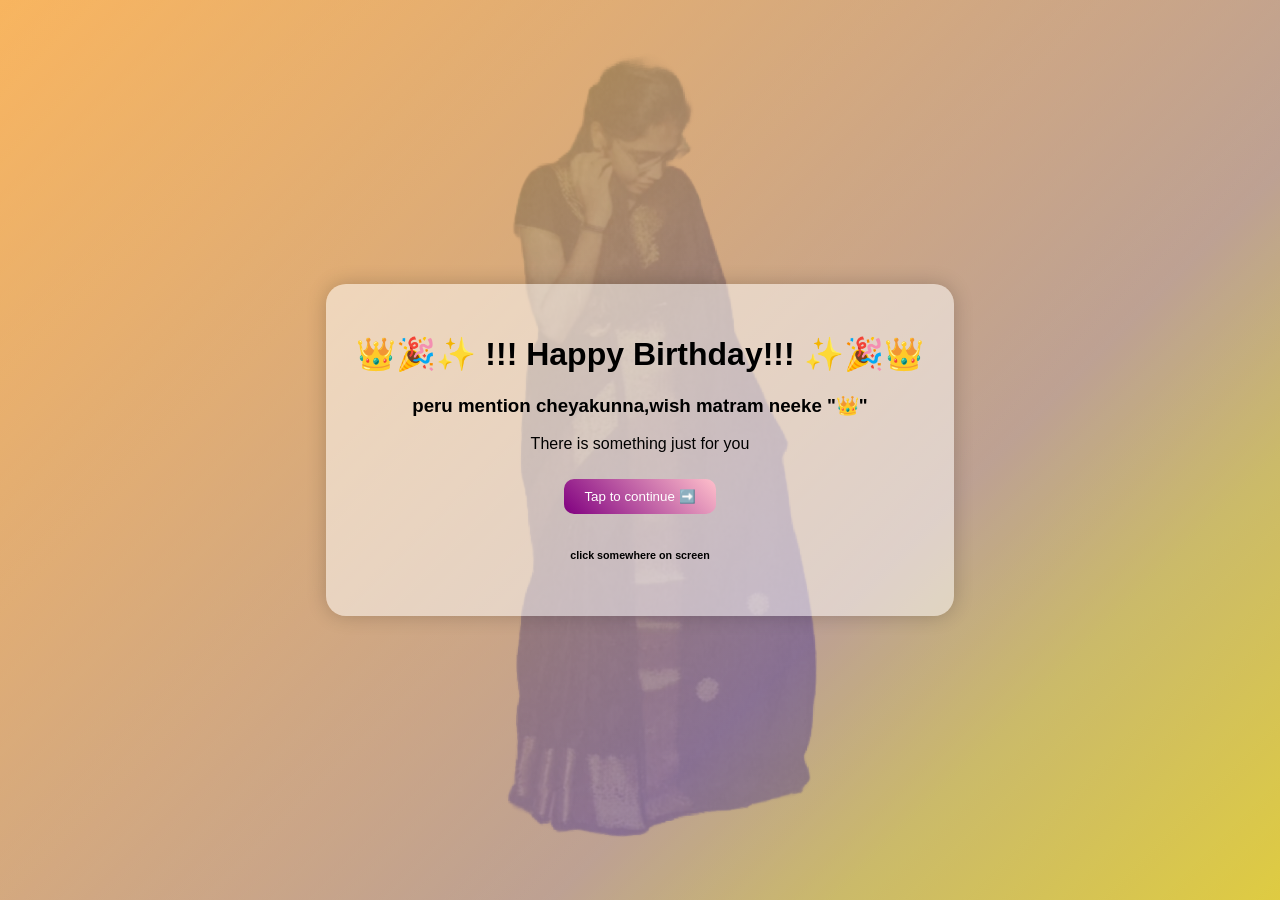
<file: index.html>
<!DOCTYPE html>
<html>
<head>
    <title>wishes 🎉</title>
    <link rel="stylesheet" href="style.css">
</head>
<body class="page1">
  <!--  <audio autoplay loop>
    <source src="audio/song2.mp3" type="audio/mpeg">
</audio> -->

<!-- 🎈 PASTE ANIMATION HERE -->
<div class="balloons">
    <span>💖</span>
    <span>💜</span>
    <span>💙</span>
    <span>💗</span>
    <span>💝</span>

</div>

<!-- Your main content -->
<div class="card">
    
    <h1>👑🎉✨ <b>!!! Happy Birthday!!!</b> ✨🎉👑</h1>
    <h3>peru mention cheyakunna,wish matram neeke "👑"</h3>
    <p> There is something  just for you</p>
    
    <a href="page2.html">
        <button>Tap to continue ➡️</button>
    </a>
        <h6>click somewhere on screen </h6>

</div>
<div class="confetti">
    <span></span>
    <span></span>
    <span></span>
    <span></span>
    <span></span>
</div>
<audio id="bgMusic"  autoplay loop>
    <source src="audio/song2.mp3" type="audio/mpeg">
</audio>

<script>
function startMusicOnce() {
    let music = document.getElementById("bgMusic");
    music.play();

    // Remove event after first click
    document.removeEventListener("click", startMusicOnce);
    document.removeEventListener("touchstart", startMusicOnce);
}

// Works for both mobile & desktop
document.addEventListener("click", startMusicOnce);
document.addEventListener("touchstart", startMusicOnce);
</script>
</body>
</html>
</file>
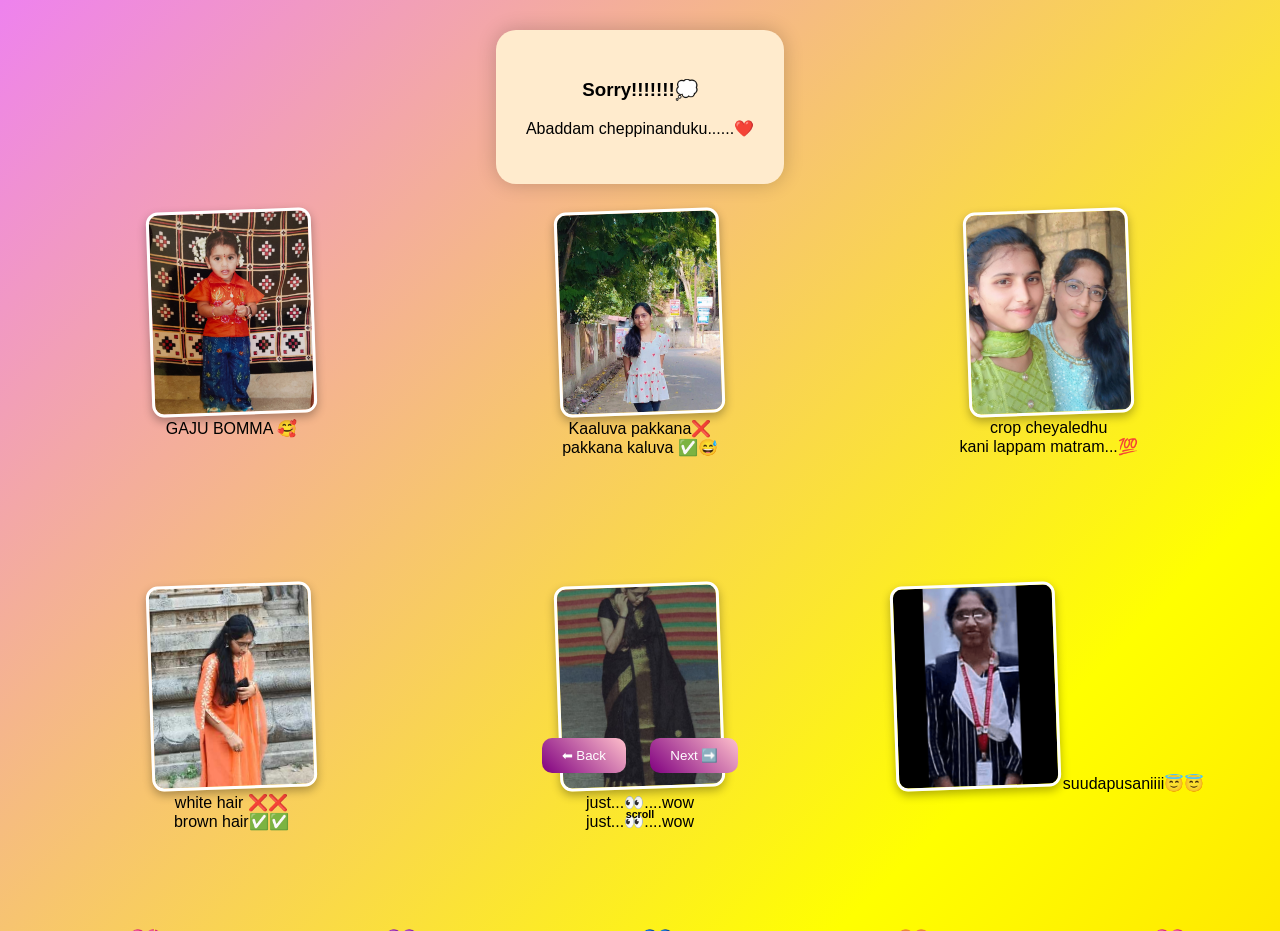
<file: page2.html>
<!DOCTYPE html>
<html>
<head>
    <title>kalakandam page 💭</title>
    <link rel="stylesheet" href="style.css">


<style>
body {
    margin: 0;
    height:100vh;
    
}

/* Gallery Layout */
.gallery {
    display: grid;
    grid-template-columns: repeat(3, 1fr);
    grid-template-rows:repeat(2,1fr);
    gap: 10px;
   /* flex:1;*/
    width:95%;
    margin: 10px auto;
}

.gallery img {
    width: 50%;
    height:60%;
    object-fit: cover;
    border-radius: 12px;
    box-shadow: 0 4px 10px rgba(0,0,0,0.3);
    transition: transform 0.3s;
}

/* Hover effect */
.gallery img:hover {
    transform: scale(1.1);
}

/* Slight tilt effect */
.gallery img:nth-child(odd) {
    transform: rotate(-2deg);
}

.gallery img:nth-child(even) {
    transform: rotate(2deg);
}
</style>

</head>

<body class="page2">

<!-- Audio -->
<audio autoplay loop>
    <source src="audio/sadana.mp3" type="audio/mpeg">
</audio>

<!-- Balloons -->
<div class="balloons">
    <span>💖</span>
    <span>💜</span>
    <span>💙</span>
    <span>💗</span>
    <span>💝</span>
</div>

<!-- Confetti -->
<div class="confetti">
    <span></span>
    <span></span>
    <span></span>
    <span></span>
    <span></span>
</div>

<!-- Card -->
<div class="card">
    <h3> Sorry!!!!!!!💭</h3>
    <p> Abaddam cheppinanduku......❤️</p>
</div>

<!-- Image Gallery -->
<div class="gallery">
    <figure>
    <img src="images/gajubomma.jpeg" alt="me">
    <figcaption>GAJU BOMMA 🥰</figcaption>
    </figure>
    <figure>
    <img src="images/kalva.jpeg" alt="my">
    <figcaption>Kaaluva pakkana❌</figcaption>
    <figcaption>pakkana kaluva ✅😅</figcaption>
    </figure>
    <figure>
    <img src="images/lappam.jpeg">
    <figcaption>crop cheyaledhu</figcaption>
    <figcaption>kani lappam matram...💯</figcaption>
    </figure>
    <figure>
    <img src="images/brownhaiir.jpeg">
    <figcaption>white hair ❌❌</figcaption>
    <figcaption>brown hair✅✅</figcaption>
    </figure>
    <figure>
    <img src="images/saree.jpeg">
    <figcaption>just...👀....wow</figcaption>
    <figcaption>just...👀....wow</figcaption>
    </figure>
    <figure>
    <img src="images/suddapusani.png">
    <figcapton>suudapusaniiii😇😇</figcapton>
    </figure>
</div>

<!-- Buttons -->
<div class="buttons">
    <a href="index.html"><button>⬅ Back</button></a>
    <a href="page3.html"><button>Next ➡️</button></a>
    <h6>scroll</h6>
</div>

</body>
</html>
</file>
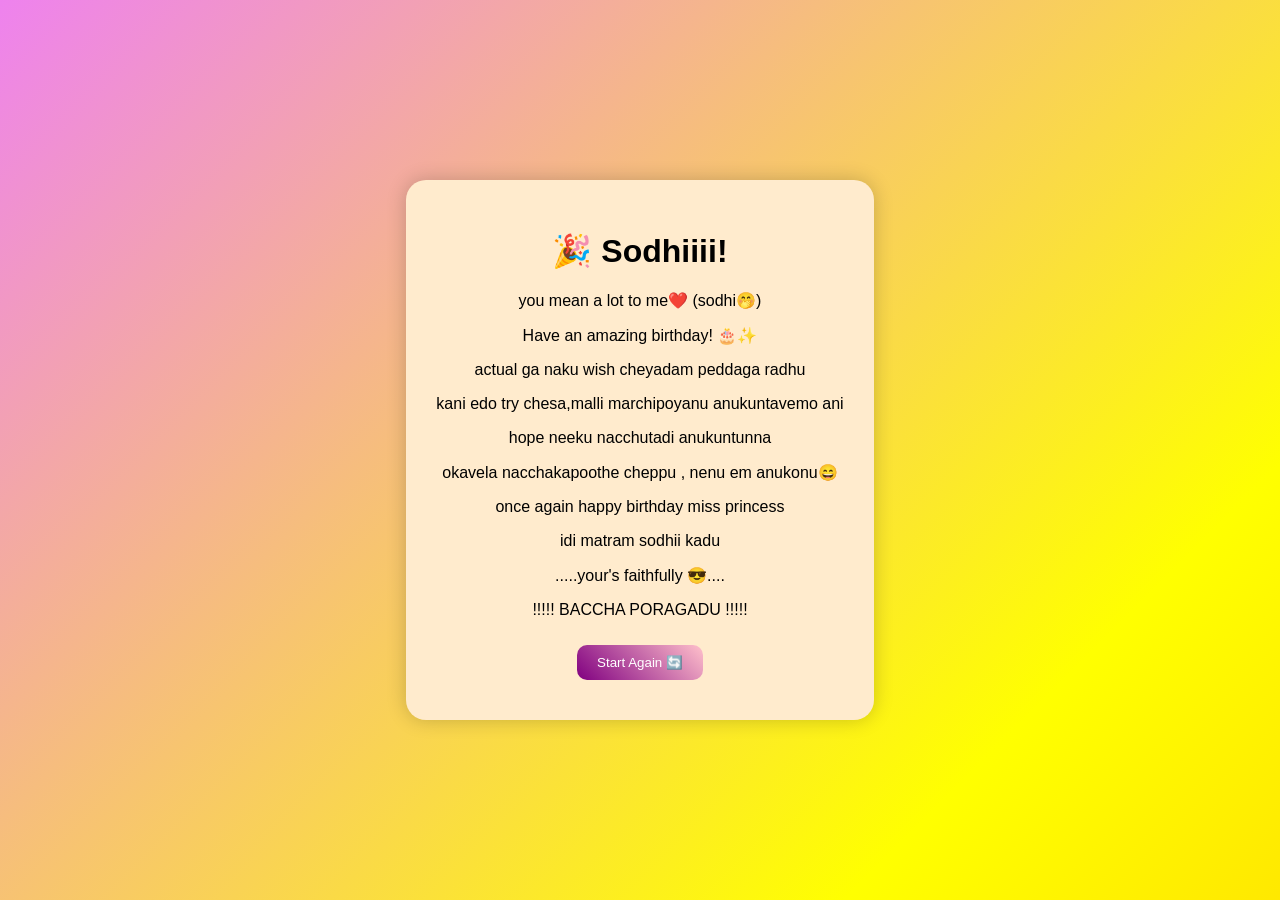
<file: page3.html>
<!DOCTYPE html>
<html>
<head>
    <title>sodhii page 🎁</title>
    <link rel="stylesheet" href="style.css">
</head>
<body class="page3">
    <audio autoplay loop>
    <source src="audio/song4.mp3" type="audio/mpeg">
</audio>

    <div class="balloons">
    <span>💖</span>
    <span>💜</span>
    <span>💙</span>
    <span>💗</span>
    <span>💝</span>

</div>
<div class="confetti">
    <span></span>
    <span></span>
    <span></span>
    <span></span>
    <span></span>
</div>

<div class="card">
    <h1>🎉 Sodhiiii!</h1>
    <p> you mean a lot to me❤️ (sodhi🤭)</p>
    <p>Have an amazing birthday! 🎂✨</p>
    <p> actual ga naku  wish cheyadam peddaga radhu </p>
    <p> kani edo try chesa,malli marchipoyanu anukuntavemo ani </p> 
    <p>hope  neeku nacchutadi anukuntunna</p>
    <p>okavela nacchakapoothe cheppu , nenu em anukonu😄</p>
    <p>once again happy birthday miss princess</p>
    <p>idi matram sodhii kadu</p>
    <p>.....your's faithfully 😎....</p>
    <p>!!!!! BACCHA PORAGADU !!!!!</p>


    <a href="index.html">
        <button>Start Again 🔄</button>
    </a>
</div>

</body>
</html>
</file>
<file: style.css>
body {
    
        margin: 0;
   height: 100vh;
 /*  position:relative;

   /* display: flex;*/
   /* justify-content: center;  */ /* horizontal center */
       /* vertical center */

    font-family: Arial;


}

@keyframes gradientMove {
    0% { background-position: 0% }
    50% { background-position: 100% }
    100% { background-position: 0% }
}

.card {
    background-color: blanchedalmond;
    padding: 30px;
    border-radius: 20px;
    display:inline-block;
    text-align:center;
    width:fit-content;
    margin:auto;
   /* max-width:400px;*/
    animation: pop 1s ease;
    box-shadow:0 0 20px rgba(0,0,0,0.2);

}
.page2 {
    display :flex;
   /* max-width:90%;*/
    margin:20px auto 10px auto;
    text-align: center;
   flex-direction:column;
   height:100vh;
    width:100%;
    background: linear-gradient(-45deg, pink, lightblue, lightgreen ,orange,yellow,violet);
    background-size: 400% 400%;
    animation: gradientMove 10s ease infinite;
}

.page2 .card {
    margin-top: 10px;
    flex-shrink:0;
}
 .page3 {
    display: flex;
    justify-content: center;
    align-items: center;   /* vertical center */
    height: 100vh;
   background: linear-gradient(-45deg, pink, lightblue, lightgreen ,orange,yellow,violet);
    background-size: 400% 400%;
    animation: gradientMove 10s ease infinite;
}
.page1{
    display: flex;
    justify-content: center;
    align-items: center;   /* vertical center */
    height: 100vh;
   /* background-image: 
        linear-gradient(rgba(255,255,255,0.4), rgba(255,255,255,0.4)), /* makes image soft */
      /*  url("images/bgless.png"),  /* your PNG image */
       /* linear-gradient(-45deg, pink, lightblue, lightgreen ,orange,yellow,violet); /* your original background */
      
   /* background-size: cover cover,400%,400%;
    background-position: center;
    background-repeat: no-repeat;
    background-attachment:fixed,fixed,fixed;
     animation: gradientMove 10s ease infinite;*/
     background: linear-gradient(-45deg, pink, lightblue, lightgreen ,orange,yellow,violet);
    background-size: 400% 400%;
    animation: gradientMove 10s ease infinite;

/* 🔥 Fixed Image Layer */
}
.page1::before {
    content: "";
    position: absolute;
    inset: 0;
    background: url("images/background1.png") center/contain no-repeat;
    background-size:contain;
    background-repeat:no-repeat;
    opacity: 0.6;
    z-index: -2;
}

.page1::after {
    content: "";
    position: fixed;
    inset: 0;
    background: linear-gradient(
        -45deg,
        rgba(255, 192, 203, 0.6),   /* Pink */
        rgba(173, 216, 230, 0.6),    /* Light Blue */
        rgba(144, 238, 144, 0.6),    /* Light Green */
        rgba(255, 165, 0, 0.6),      /* Orange */
        rgba(255, 255, 0, 0.6),      /* Yellow */
        rgba(147, 112, 219, 0.6),    /* Medium Purple */
        rgba(255, 215, 0, 0.6)      /* Gold */
    );
    background-size: 400% 400%;
    animation: gradientMove 10s ease infinite;
    z-index: -1;
}
.page1 .card {
    position: relative;
    z-index: 2;
    background-color:rgba(255,255,255,0.5);
}
.page1 {
    isolation: isolate;
    position:relative;
}
.gallery{
    display: grid;
   grid-template-columns:repeat(3,1fr);
   grid-template-rows:repeat(2,1fr);
    gap: 10px;
    width:95%;
  /*  flex:1;*/
    margin: 10px auto;
    align-items:stretch;

}
.gallery img {
    width: 50%;
   height:60%;
    object-fit: cover;
    border-radius: 15px;
    box-shadow: 0 4px 15px rgba(0,0,0,0.3);
    transition: transform 0.3s;
    border:3px solid white;
}
.gallery img:hover {
    transform: scale(1.05);
}
@keyframes pop {
    0% {
        transform: scale(0.5);
        opacity: 0;
    }
    100% {
        transform: scale(1);
        opacity: 1;
    }
}

button {
    padding: 10px 20px;
    border: none;
    background: linear-gradient(45deg,purple,pink);
    color: white;
    border-radius: 10px;
    cursor: pointer;
    margin: 10px;
}

button:hover {
    transform:scale(1.1);
    box-shadow:0 0 20px purple
}

.buttons {
    position:fixed;
   bottom:5%;
   left:0;
    width:100%;
    margin-top:auto;
    text-align:center;
   margin-bottom: 10px;
}

img {
  /*  margin-top: 20px; */
    border-radius: 10px;
}

@keyframes fadeIn {
    from { opacity: 0; }
    to { opacity: 1; }
}
/* 🎈 BALLOON ANIMATION */
.balloons span {
    position: fixed;
    bottom: -60px;
    font-size: 28px;
    animation: floatUp 8s linear infinite;
    z-index:10;
}

.balloons span:nth-child(1) { left: 10%; animation-duration: 6s; }
.balloons span:nth-child(2) { left: 30%; animation-duration: 8s; }
.balloons span:nth-child(3) { left: 50%; animation-duration: 7s; }
.balloons span:nth-child(4) { left: 70%; animation-duration: 9s; }
.balloons span:nth-child(5) { left: 90%; animation-duration: 5s; }

@keyframes floatUp {
    0% {
        transform: translateY(0);
        opacity: 1;
    }
    100% {
        transform: translateY(-800px);
        opacity: 0;
    }
}
.confetti span {
    position: fixed;
    top: -10px;
    width: 10px;
    height: 10px;
    background: red;
    animation: fall 5s linear infinite;
    z-index:10;
}

.confetti span:nth-child(1) { left: 20%; background: red; }
.confetti span:nth-child(2) { left: 40%; background: blue; }
.confetti span:nth-child(3) { left: 60%; background: green; }
.confetti span:nth-child(4) { left: 80%; background: yellow; }
.confetti span:nth-child(5) { left: 50%; background: purple; }

@keyframes fall {
    to {
        transform: translateY(800px);
    }
}
</file>
